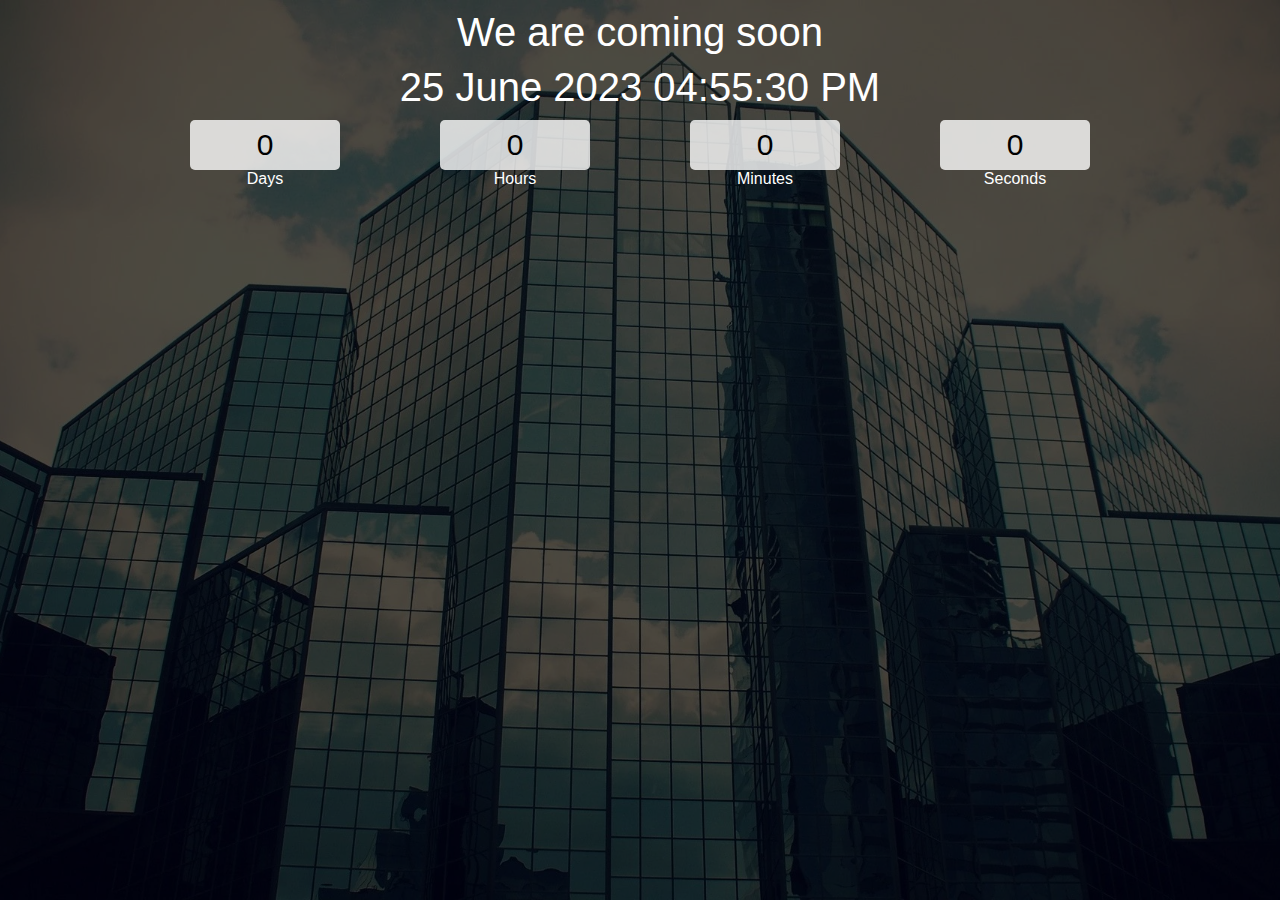
<file: count/index.html>
<!DOCTYPE html>
<html lang="en">

<head>
  <meta charset="UTF-8">
  <meta http-equiv="X-UA-Compatible" content="IE=edge">
  <meta name="viewport" content="width=device-width, initial-scale=1.0">
  <title>Document</title>
  <link rel="stylesheet" href="style.css">
</head>

<body>
  <div class="main">
    <div class="overlay">
      <div class="title">We are coming soon</div>
      <div class="title" id="end-date">20 March 2022 10:00 PM</div>
      <div class="col">
        <div>
          <input type="text" readonly value="0">
          <br />
          <label for="">Days</label>
        </div>
        <div>
          <input type="text" readonly value="0">
          <br />
          <label for="">Hours</label>
        </div>
        <div>
          <input type="text" readonly value="0">
          <br />
          <label for="">Minutes</label>
        </div>
        <div>
          <input type="text" readonly value="0">
          <br />
          <label for="">Seconds</label>
        </div>
      </div>
    </div>
  </div>
  <script src="script.js"></script>
</body>

</html>
</file>
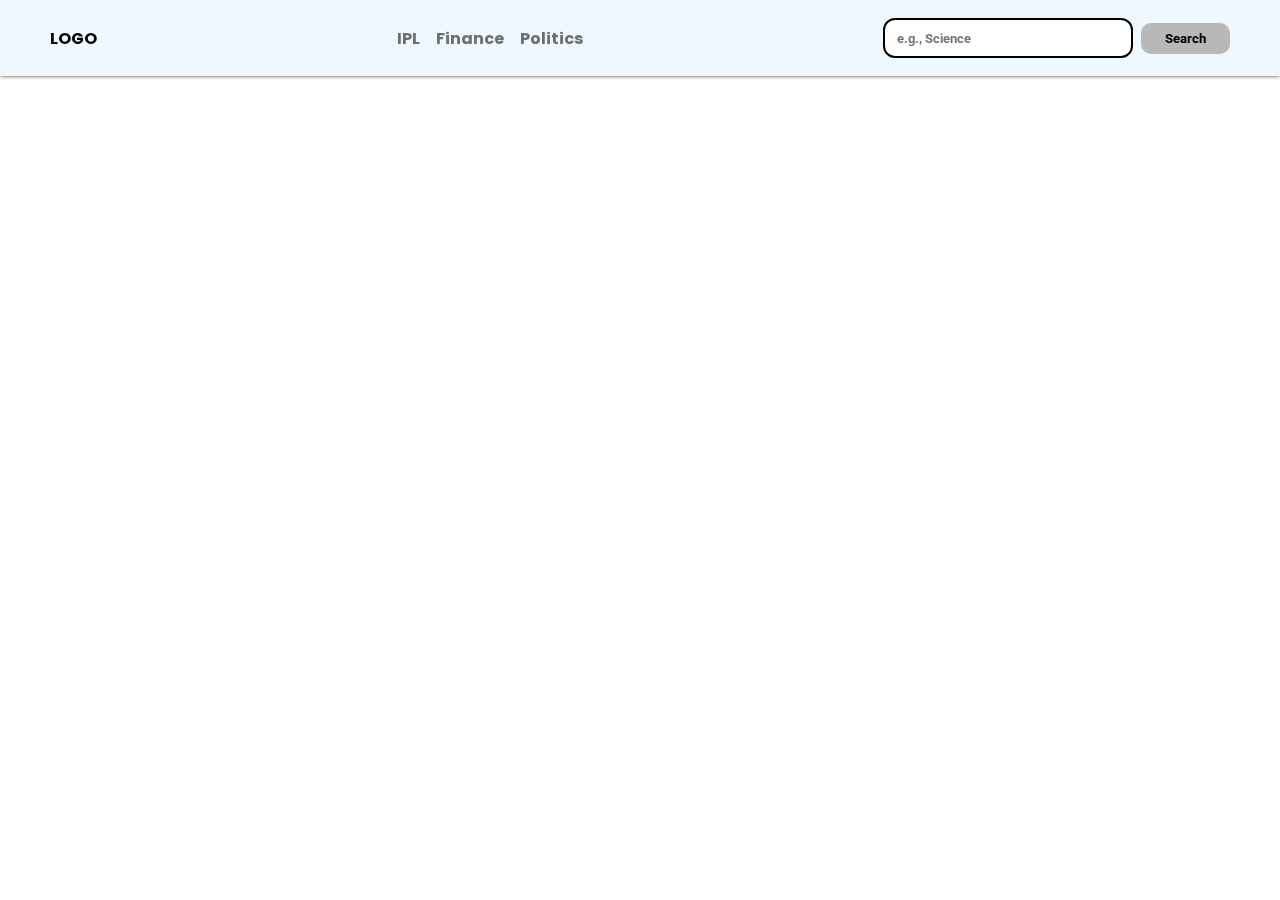
<file: News_App/index.html>
<!DOCTYPE html>
<html lang="en">

<head>
  <meta charset="UTF-8">
  <meta name="viewport" content="width=device-width, initial-scale=1.0">
  <title>News App</title>
  <link rel="stylesheet" href="style.css">
</head>

<body>

  <nav>
    <div class="main-nav container flex">
      <a href="#" onclick="reload()">LOGO</a>

      <div class="nav-links">
        <ul class="flex">
          <li class="hover-link nav-item" id="ipl" onclick="onNavItemClick('ipl')">IPL</li>
          <li class="hover-link nav-item" id="finance" onclick="onNavItemClick('finance')">Finance</li>
          <li class="hover-link nav-item" id="politics" onclick="onNavItemClick('politics')">Politics</li>
        </ul>
      </div>
      <div class="search-bar flex">
        <input id="search-text" type="text" class="news-input" placeholder="e.g., Science">
        <button id="search-button" class="search-button">Search</button>
      </div>

    </div>
  </nav>

  <main>
    <div class="cards-container container flex" id="cards-container">

    </div>
  </main>
  <template id="template-mews-card">
    <div class="card">
      <div class="card-header">
        <img src="https://via.placeholder.com/400x200" alt="" id="news-img">
      </div>
      <div class="card-content">
        <h3 id="news-title">This is the Title</h3>
        <h6 class="news-source" id="news-source">End gadget 24/05/2023</h6>
        <p class="news-desc" id="news-desc">Lorem ipsum dolor sit amet, consectetur adipisicing elit. Reiciendis
          temporibus assumenda
          enim nihil ipsa sequi in illo expedita? Odit aliquid pariatur quas.</p>
      </div>
    </div>
  </template>
</body>
<script src="script.js"></script>

</html>
</file>
<file: count/style.css>
* {
  padding: 0;
  margin: 0;
  box-sizing: border-box;
  font-family: 'Poppins', sans-serif;
}

@import url('https://fonts.googleapis.com/css2?family=Poppins:wght@100&display=swap');

.main {
  width: 100%;
  height: 100vh;
  background: url('1802071.webp') center center;
  background-size: cover;
}

.overlay {
  width: 100%;
  height: 100%;
  display: flex;
  flex-direction: column;
  text-align: center;
  color: white;
  background-color: rgba(0, 0, 0, 0.7);
  /* margin: 5px; */
}

.title {
  margin-top: 10px;
  color: white;
  text-align: center;
  font-size: 2.5rem;
}

.col {
  width: 1000px;
  display: flex;
  margin: 10px auto;
  margin-top: 10px;
  justify-content: center;
  color: white;
}

.col div {
  width: 250px;
  text-align: center;
}

input {
  height: 50px;
  width: 60%;
  background-color: rgba(255, 255, 255, 0.8);
  border-color: transparent;
  border-radius: 5px;
  text-align: center;
  font-size: 30px;
}
</file>
<file: News_App/style.css>
@import url('https://fonts.googleapis.com/css2?family=Poppins:wght@400;500&family=Roboto+Slab:wght@400;500;700&display=swap');
@import url('https://fonts.googleapis.com/css2?family=Poppins:wght@400;500&family=Roboto+Slab:wght@400;500;700&family=Roboto:wght@400;500;700&display=swap');

* {
  padding: 0;
  margin: 0;
  box-sizing: border-box;
  font-weight: bold;
}

body {
  font-family: "Poppins", sans-serif;
  color: rgb(110, 110, 110);
}

p {
  font-family: "Roboto", sans-serif;
  color: rgb(92, 92, 92);
  line-height: 1.4rem;
}

a {
  text-decoration: none;
}

ul {
  list-style: none;
}

.flex {
  display: flex;
  align-items: center;
}

.container {
  max-width: 1180px;
  margin-inline: auto;
  overflow: hidden;
}

nav {
  background-color: aliceblue;
  box-shadow: 0 0 4px rgb(67, 67, 67);
  position: fixed;
  top: 0;
  z-index: 99;
  left: 0;
  right: 0;
}

.main-nav {
  justify-content: space-between;
  padding-block: 8px;
  margin-bottom: 10px;
  margin-top: 10px;
}

a {
  color: black;
  font-weight: bold;
}

.nav-links ul {
  gap: 16px;
}

.hover-link {
  cursor: pointer;
}

.hover-link:hover {
  color: rgb(196, 196, 196);
}

.hover-link:active {
  color: black;
}

.nav-item.active {
  color: rgb(234, 36, 36);
}

.search-bar {
  height: 40px;
  gap: 8px;
}

.news-input {
  width: 250px;
  height: 100%;
  border-radius: 12px;
  padding-inline: 12px;
  border: 2px solid black;
  background-color: white;
  font-family: "Roboto", sans-serif;
}

.search-button {

  border-radius: 10px;
  padding: 8px 24px;
  border: none;
  cursor: pointer;
  color: black;
  background-color: rgb(184, 184, 184);
  font-family: "Roboto", sans-serif;
}

.search-button:hover {
  background-color: rgb(53, 52, 52);
  color: white;
}

main {
  padding-block: 20px;
  margin-top: 80px;
}

.cards-container {
  justify-content: space-between;
  flex-wrap: wrap;
  row-gap: 20px;
  align-items: start;
}

.card {
  width: 360px;
  min-height: 400px;
  box-shadow: 0 0 4px #d4ecff;
  border-radius: 4px;
  background-color: #fff;
  cursor: pointer;
  overflow: hidden;
  transition: all 0.3s ease;
}

.card:hover {
  box-shadow: 1px 1px 8px #676767;
  background-color: #fffff9;
  transform: translateY(-2px);
}

.card-header img {
  width: 100%;
  height: 180px;
  object-fit: cover;
}

.card-content {
  padding: 12px;
}

.news-source {
  margin-block: 12px;
}
</file>
